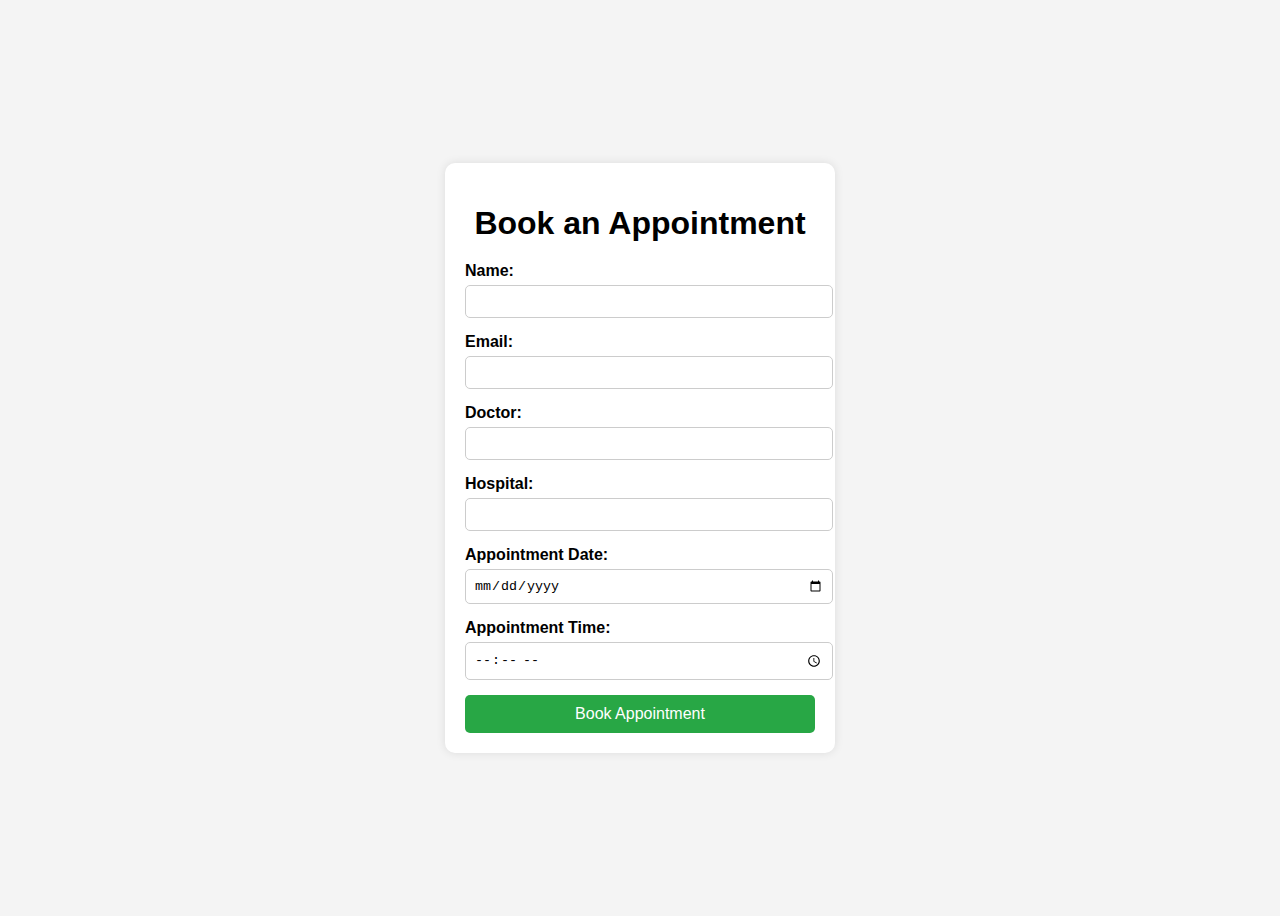
<file: project/webapp/index.html>
<!DOCTYPE html>
<html lang="en">
<head>
    <meta charset="UTF-8">
    <meta name="viewport" content="width=device-width, initial-scale=1.0">
    <title>Doctor Consultation</title>
    <style>
        body {
            font-family: Arial, sans-serif;
            background-color: #f4f4f4;
            display: flex;
            justify-content: center;
            align-items: center;
            height: 100vh;
        }
        .container {
            background: white;
            padding: 20px;
            border-radius: 10px;
            box-shadow: 0px 0px 10px rgba(0, 0, 0, 0.1);
            width: 350px;
            text-align: center;
        }
        h1 {
            margin-bottom: 20px;
        }
        .form-group {
            margin-bottom: 15px;
            text-align: left;
        }
        label {
            display: block;
            font-weight: bold;
            margin-bottom: 5px;
        }
        input {
            width: 100%;
            padding: 8px;
            border: 1px solid #ccc;
            border-radius: 5px;
        }
        button {
            background-color: #28a745;
            color: white;
            border: none;
            padding: 10px;
            width: 100%;
            border-radius: 5px;
            cursor: pointer;
            font-size: 16px;
        }
        button:hover {
            background-color: #218838;
        }
    </style>
</head>
<body>

<div class="container">
    <h1>Book an Appointment</h1>
    <form id="appointmentForm">
        <div class="form-group">
            <label for="name">Name:</label>
            <input type="text" id="name" name="name" required>
        </div>
        <div class="form-group">
            <label for="email">Email:</label>
            <input type="email" id="email" name="email" required>
        </div>
        <div class="form-group">
            <label for="doctor">Doctor:</label>
            <input type="text" id="doctor" name="doctor" required>
        </div>
        <div class="form-group">
            <label for="hospital">Hospital:</label>
            <input type="text" id="hospital" name="hospital" required>
        </div>
        <div class="form-group">
            <label for="appointmentDate">Appointment Date:</label>
            <input type="date" id="appointmentDate" name="appointmentDate" required>
        </div>
        <div class="form-group">
            <label for="appointmentTime">Appointment Time:</label>
            <input type="time" id="appointmentTime" name="appointmentTime" required>
        </div>
        <button type="submit">Book Appointment</button>
    </form>
</div>

<script>
    document.getElementById("appointmentForm").addEventListener("submit", function(event) {
        event.preventDefault(); // Prevent form from refreshing

        const formData = new FormData(this);

        fetch("AppointmentServlet", {
            method: "POST",
            body: formData
        })
            .then(response => {
                if (response.ok) {
                    alert("jiiiiii");
                    window.location.reload(); // Refresh the form
                } else {
                    alert("bad");
                }
            })
            .catch(() => alert("bad"));
    });
</script>

</body>
</html>
</file>
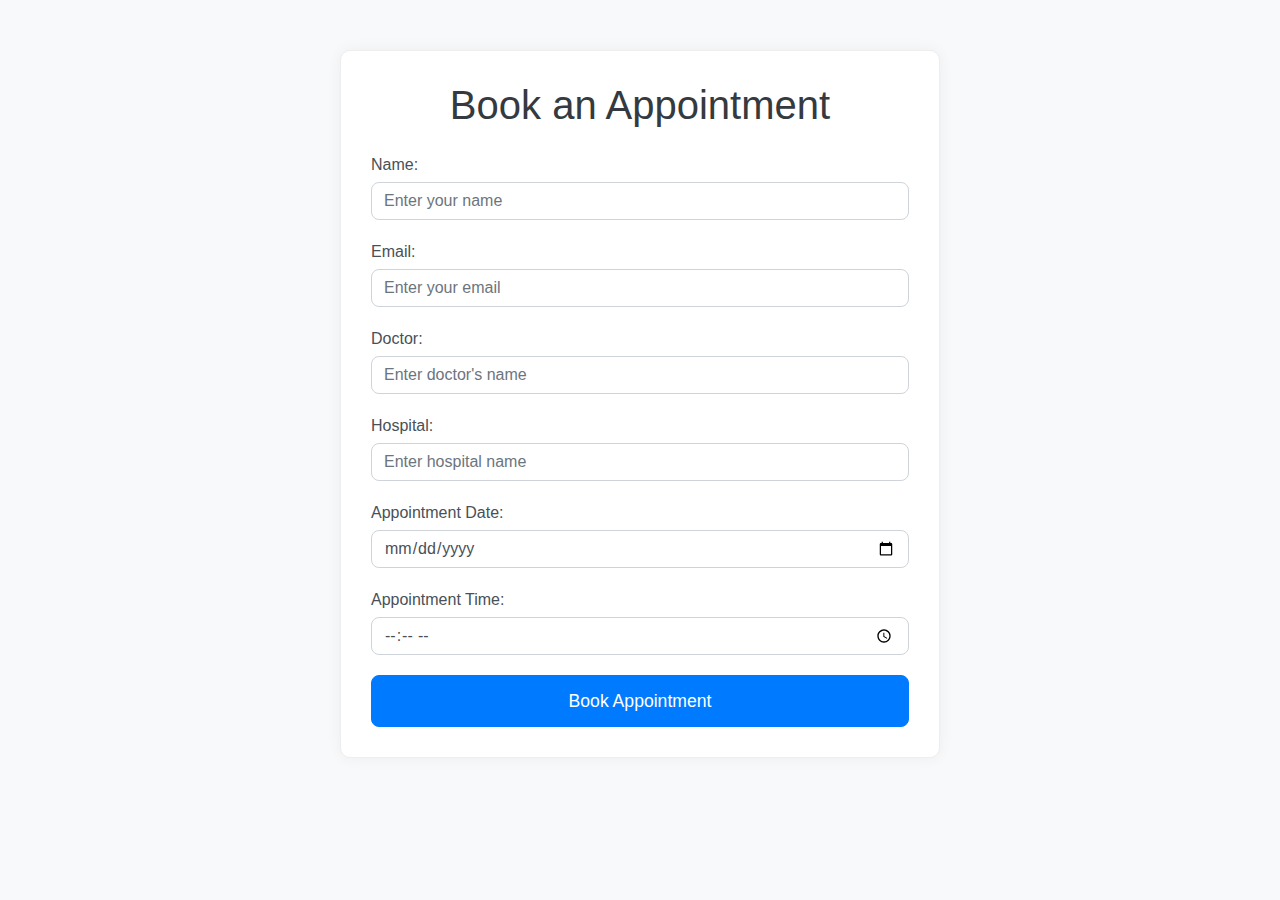
<file: project/target/classes/templates/appointmentForm.html>
<!DOCTYPE html>
<html xmlns:th="http://www.thymeleaf.org">
<head>
    <meta charset="UTF-8">
    <meta name="viewport" content="width=device-width, initial-scale=1.0">
    <title>Book Your Appointment</title>
    <link rel="stylesheet" href="https://stackpath.bootstrapcdn.com/bootstrap/4.5.2/css/bootstrap.min.css">
    <link rel="stylesheet" href="https://cdnjs.cloudflare.com/ajax/libs/font-awesome/6.0.0/css/all.min.css" integrity="sha512-9usAa10IRO0HhonpyAIVpjrylPvoDwiPUiKdWk5t3PyolY1cOd4DSE0Ga+ri4AuTroPR5aQvXU9xC6qOPnzFeg==" crossorigin="anonymous" referrerpolicy="no-referrer" />
    <style>
        body {
            background-color: #f8f9fa;
        }

        .appointment-container {
            max-width: 600px; /* Wider container */
            margin: 50px auto; /* Center the container */
            padding: 30px; /* More padding */
            background-color: #fff;
            border-radius: 10px;
            box-shadow: 0 0 15px rgba(0, 0, 0, 0.05); /* Soft shadow */
            border: 1px solid #eee; /* Light border */
        }

        h1 {
            text-align: center;
            color: #343a40;
            margin-bottom: 30px;
        }

        .form-group {
            margin-bottom: 20px; /* More spacing between form groups */
        }

        label {
            font-weight: 500; /* Slightly bolder label */
            color: #495057;
            margin-bottom: 5px;
        }

        .form-control {
            border-radius: 8px;
            border: 1px solid #ced4da;
            padding: 12px; /* More padding */
            font-size: 1rem; /* Larger font size */
            color: #495057;
            transition: border-color 0.2s ease-in-out, box-shadow 0.2s ease-in-out;
        }

        .form-control:focus {
            border-color: #80bdff; /* Bootstrap's focus color */
            box-shadow: 0 0 0 0.2rem rgba(0, 123, 255, 0.25); /* Bootstrap's focus shadow */
        }

        .btn-primary {
            background-color: #007bff;
            border-color: #007bff;
            color: #fff;
            padding: 12px 25px;
            border-radius: 8px;
            font-size: 1.1rem;
            transition: background-color 0.2s ease-in-out, border-color 0.2s ease-in-out, transform 0.2s ease-in-out;
            cursor: pointer;
        }

        .btn-primary:hover {
            background-color: #0069d9;
            border-color: #0062cc;
            transform: translateY(-2px); /* Subtle lift on hover */
            box-shadow: 0 3px 6px rgba(0, 0, 0, 0.15); /* Add a shadow */
        }

        .btn-primary:focus, .btn-primary:active {
            box-shadow: 0 0 0 0.2rem rgba(0, 123, 255, 0.5); /* Stronger focus shadow */
        }

        /* For improved date and time inputs (if needed) */
        input[type="date"],
        input[type="time"] {
            -webkit-appearance: none; /* Remove default styling */
            -moz-appearance: none;
            appearance: none;
        }

        /* Google Meet Button */
        .google-meet-button {
            margin-top: 20px;
            text-align: center;
        }

        .google-meet-button a {
            display: inline-block;
            background-color: #4285f4; /* Google Blue */
            color: white;
            padding: 12px 25px;
            border-radius: 8px;
            font-size: 1.1rem;
            text-decoration: none;
            transition: background-color 0.2s ease-in-out, transform 0.2s ease-in-out;
        }

        .google-meet-button a:hover {
            background-color: #3367d6;
            transform: translateY(-2px);
            box-shadow: 0 3px 6px rgba(0, 0, 0, 0.15);
        }

        .error-message {
            color: red;
            font-size: 0.9rem;
            margin-top: 5px;
        }
    </style>
</head>
<body>

<div class="appointment-container">
    <h1 class="mb-4">Book an Appointment</h1>

    <form th:action="@{/appointments/create}" method="post">
        <div class="form-group">
            <label for="name">Name:</label>
            <input type="text" class="form-control" id="name" name="name" placeholder="Enter your name" required>
            <div class="error-message" id="nameError"></div>
        </div>

        <div class="form-group">
            <label for="email">Email:</label>
            <input type="email" class="form-control" id="email" name="email" placeholder="Enter your email" required>
            <div class="error-message" id="emailError"></div>
        </div>

        <div class="form-group">
            <label for="doctor">Doctor:</label>
            <input type="text" class="form-control" id="doctor" name="doctor" placeholder="Enter doctor's name" required>
            <div class="error-message" id="doctorError"></div>
        </div>

        <div class="form-group">
            <label for="hospital">Hospital:</label>
            <input type="text" class="form-control" id="hospital" name="hospital" placeholder="Enter hospital name" required>
            <div class="error-message" id="hospitalError"></div>
        </div>

        <div class="form-group">
            <label for="appointmentDate">Appointment Date:</label>
            <input type="date" class="form-control" id="appointmentDate" name="appointmentDate" required>
            <div class="error-message" id="appointmentDateError"></div>
        </div>

        <div class="form-group">
            <label for="appointmentTime">Appointment Time:</label>
            <input type="time" class="form-control" id="appointmentTime" name="appointmentTime" required>
            <div class="error-message" id="appointmentTimeError"></div>
        </div>

        <button type="submit" class="btn btn-primary btn-block">Book Appointment</button>
    </form>

    <!-- Google Meet Button -->

</div>

<script src="https://code.jquery.com/jquery-3.5.1.slim.min.js"></script>
<script src="https://cdn.jsdelivr.net/npm/@popperjs/core@2.5.3/dist/umd/popper.min.js"></script>
<script src="https://stackpath.bootstrapcdn.com/bootstrap/4.5.2/js/bootstrap.min.js"></script>
</body>
</html>
</file>
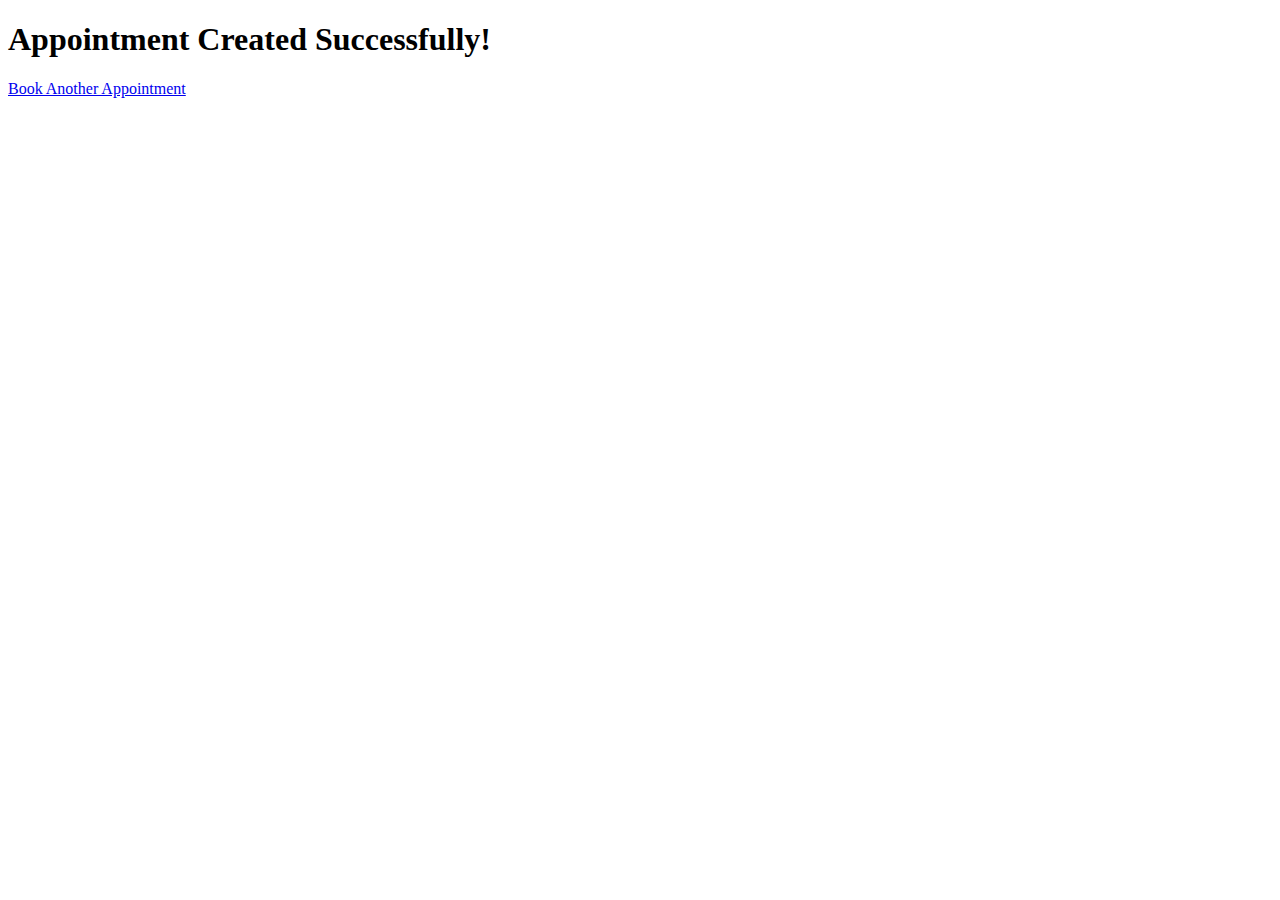
<file: project/target/classes/templates/success.html>
<!DOCTYPE html>
<html xmlns:th="http://www.thymeleaf.org">
<head>
    <meta charset="UTF-8">
    <title>Appointment Created</title>
</head>
<body>
<h1>Appointment Created Successfully!</h1>
<p th:text="${message}"></p>
<a href="/appointments/form">Book Another Appointment</a>
</body>
</html>
</file>
